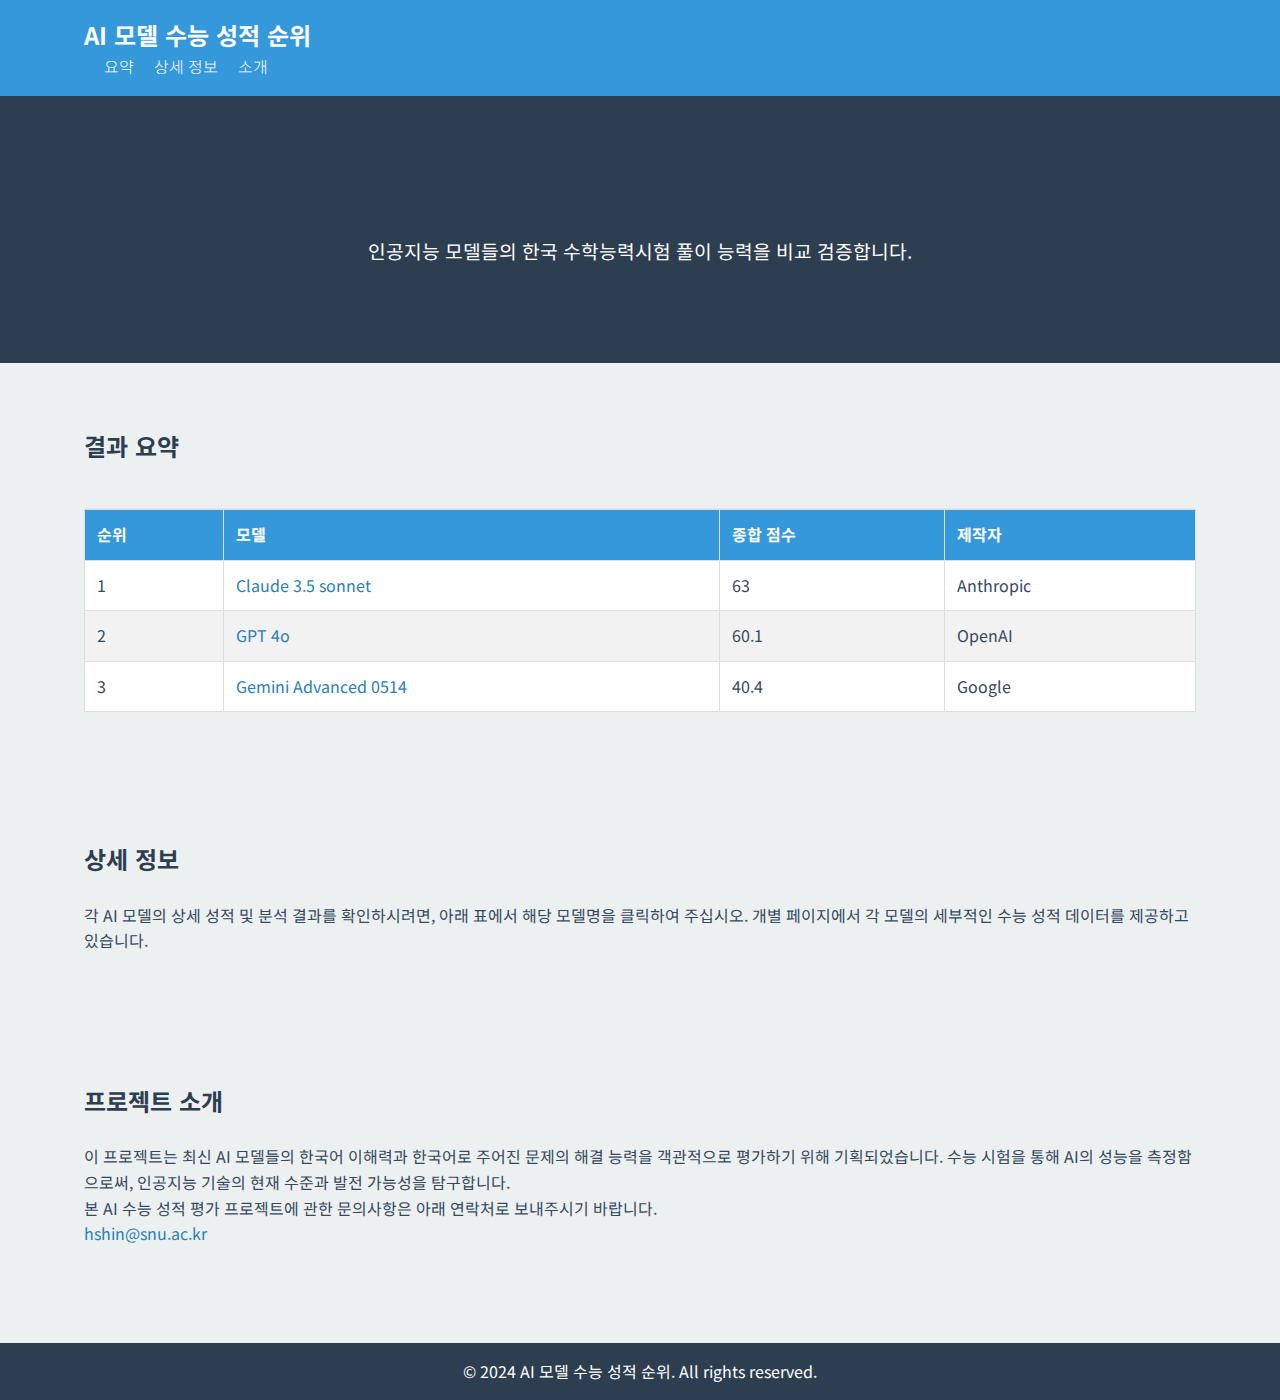
<file: index.html>
<!DOCTYPE html>
<html lang="ko">
<head>
    <meta charset="UTF-8">
    <meta name="viewport" content="width=device-width, initial-scale=1.0">
    <title>AI 모델 수능 성적 순위</title>
    <link rel="stylesheet" href="./styles.css">
    <link href="https://fonts.googleapis.com/css2?family=Noto+Sans+KR:wght@300;400;700&display=swap" rel="stylesheet">
</head>
<body>
    <header>
        <nav>
            <div class="container">
                <h1>AI 모델 수능 성적 순위</h1>
                <ul>
                    <li><a href="#summary">요약</a></li>
                    <li><a href="#details">상세 정보</a></li>
                    <li><a href="#about">소개</a></li>
                </ul>
            </div>
        </nav>
    </header>

    <main>
        <section id="hero">
            <div class="container">
                <h2>인공지능의 수능 도전</h2>
                <p>인공지능 모델들의 한국 수학능력시험 풀이 능력을 비교 검증합니다.</p>
            </div>
        </section>

        <section id="summary">
            <div class="container">
                <h2>결과 요약</h2>
                <div class="table-responsive">
                    <table>
                        <thead>
                            <tr>
                                <th>순위</th>
                                <th>모델</th>
                                <th>종합 점수</th>
                                <th>제작자</th>

                            </tr>
                        </thead>
                        <tbody>
                            <tr>
                                <td>1</td>
                                <td><a href="claude35sonnet.html">Claude 3.5 sonnet</a></td>
                                <td>63</td>
                                <td>Anthropic</td>

                            </tr>
                            <tr>
                                <td>2</td>
                                <td><a href="gpt4o.html">GPT 4o</a></td>
                                <td>60.1</td>
                                <td>OpenAI</td>

                            </tr>
                            <tr>
                                <td>3</td>
                                <td><a href="GeminiAdvanced.html">Gemini Advanced 0514</a></td>
                                <td>40.4</td>
                                <td>Google</td>

                            </tr>

                        </tbody>
                    </table>
                </div>
            </div>
        </section>

        <section id="details">
            <div class="container">
                <h2>상세 정보</h2>
                <p>각 AI 모델의 상세 성적 및 분석 결과를 확인하시려면, 아래 표에서 해당 모델명을 클릭하여 주십시오. 개별 페이지에서 각 모델의 세부적인 수능 성적 데이터를 제공하고 있습니다.</p>
            </div>
        </section>

        <section id="about">
            <div class="container">
                <h2>프로젝트 소개</h2>
                <p>이 프로젝트는 최신 AI 모델들의 한국어 이해력과 한국어로 주어진 문제의 해결 능력을 객관적으로 평가하기 위해 기획되었습니다. 수능 시험을 통해 AI의 성능을 측정함으로써, 인공지능 기술의 현재 수준과 발전 가능성을 탐구합니다.</p>
                <p>본 AI 수능 성적 평가 프로젝트에 관한 문의사항은 아래 연락처로 보내주시기 바랍니다.</p>
    <p> <a href="mailto:hshin@snu.ac.kr">hshin@snu.ac.kr</a></p>
            </div>
        </section>
    </main>

    <footer>
        <div class="container">
            <p>&copy; 2024 AI 모델 수능 성적 순위. All rights reserved.</p>
        </div>
    </footer>
</body>
</html>
</file>
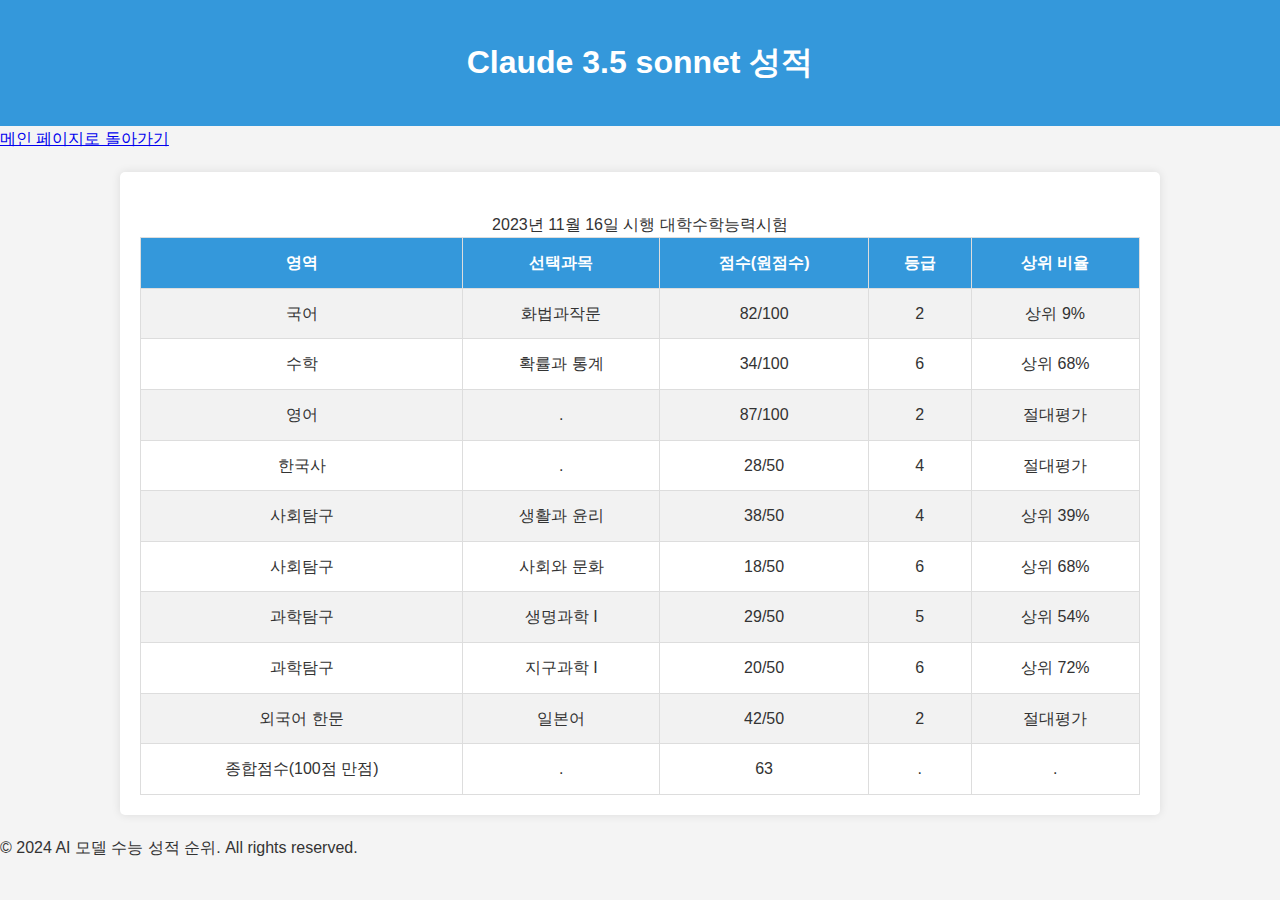
<file: claude35sonnet.html>
<!DOCTYPE html>
<html lang="ko">
<head>
    <meta charset="UTF-8">
    <meta name="viewport" content="width=device-width, initial-scale=1.0">
    <title>Claude 3.5 sonnet 성적</title>
    <link rel="stylesheet" href="./style2.css">
</head>
<body>
    <header>
        <h1>Claude 3.5 sonnet 성적</h1>
    </header>
    <nav>
        <a href="index.html">메인 페이지로 돌아가기</a>
    </nav>
    <main>
        <table>
            <caption> 2023년 11월 16일 시행 대학수학능력시험</caption>
            <tr>
                <th>영역</th>
                <th>선택과목</th>
                <th>점수(원점수)</th>
                <th>등급</th>
                <th>상위 비율</th>
            </tr>
            <tr>
                <td>국어</td>
                <td>화법과작문</td>
                <td>82/100 </td>
                <td>2</td>
                <td>상위 9%</td>
            </tr>
            <tr>
                <td>수학</td>
                <td>확률과 통계</td>
                <td>34/100 </td>
                <td>6</td>
                <td>상위 68%</td>
            </tr>
            <tr>
                <td>영어</td>
                <td>.</td>
                <td>87/100 </td>
                <td>2</td>
                <td>절대평가</td>
            </tr>          
            <tr>
                <td>한국사</td>
                <td>.</td>
                <td>28/50 </td>
                <td>4</td>
                <td>절대평가</td>
            </tr>
            <tr>
                <td>사회탐구</td>
                <td>생활과 윤리</td>
                <td>38/50 </td>
                <td>4</td>
                <td>상위 39%</td>
            </tr>
            <tr>
                <td>사회탐구</td>
                <td>사회와 문화</td>
                <td>18/50 </td>
                <td>6</td>
                <td>상위 68%</td>
            </tr>
            <tr>
                <td>과학탐구</td>
                <td>생명과학 I</td>
                <td>29/50 </td>
                <td>5</td>
                <td>상위 54%</td>
            </tr>
            <tr>
                <td>과학탐구</td>
                <td>지구과학 I</td>
                <td>20/50 </td>
                <td>6</td>
                <td>상위 72%</td>
            </tr>
            <tr>
                <td>외국어 한문</td>
                <td>일본어</td>
                <td>42/50 </td>
                <td>2</td>
                <td>절대평가</td>
            </tr>
            <tr>
                <td>종합점수(100점 만점)</td>
                <td>.</td>
                <td>63</td>
                <td>.</td>
                <td>.</td>
            </tr>
        </table>
    </main>
    <footer>
        <p>&copy; 2024 AI 모델 수능 성적 순위. All rights reserved.</p>
    </footer>
</body>
</html>
</file>
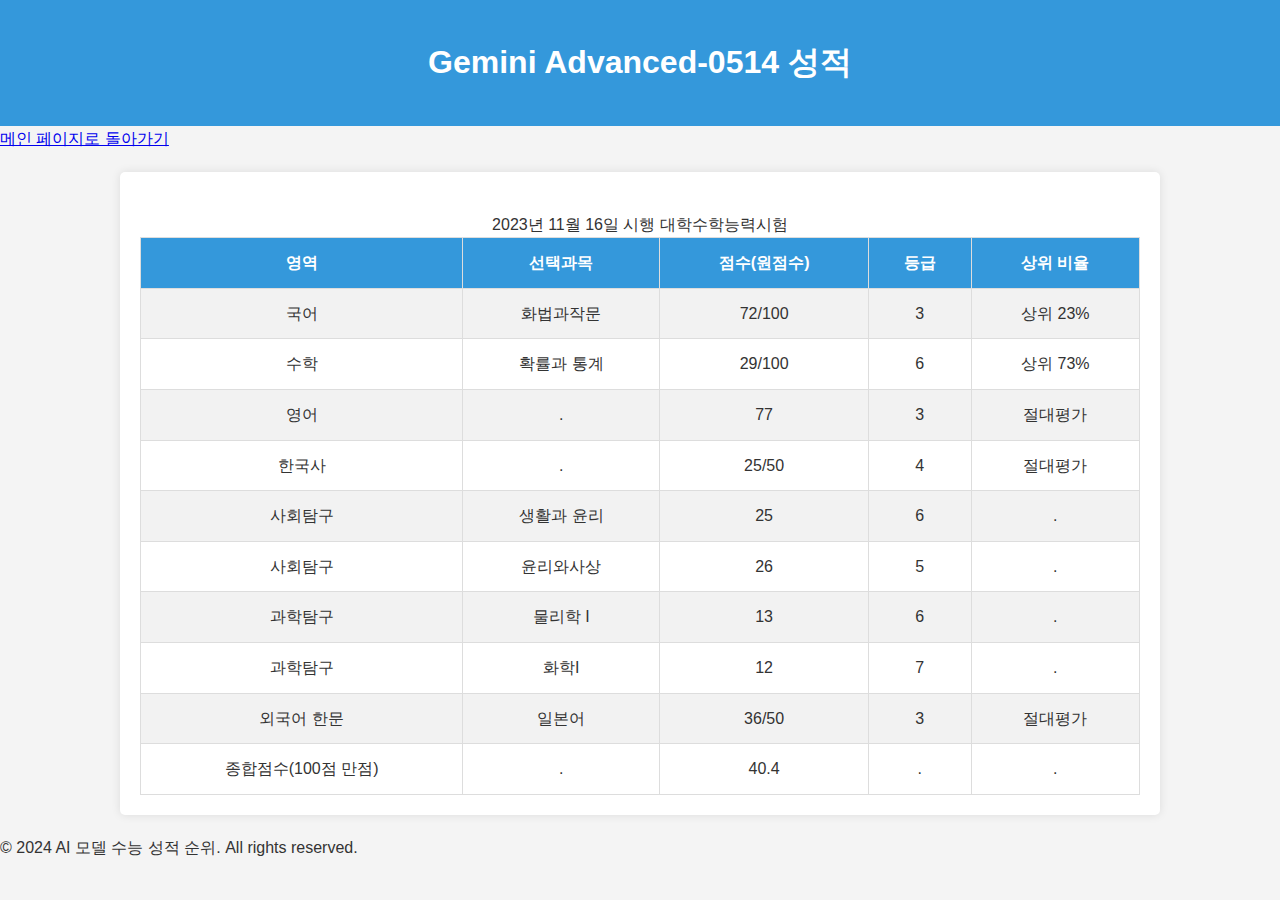
<file: GeminiAdvanced.html>
<!DOCTYPE html>
<html lang="ko">
<head>
    <meta charset="UTF-8">
    <meta name="viewport" content="width=device-width, initial-scale=1.0">
    <title>Gemini Advanced 성적 </title>
    <link rel="stylesheet" href="./style2.css">
</head>
<body>
    <header>
        <h1>Gemini Advanced-0514 성적</h1>
    </header>
    <nav>
        <a href="index.html">메인 페이지로 돌아가기</a>
    </nav>
    <main>
        <table>
            <caption> 2023년 11월 16일 시행 대학수학능력시험</caption>
            <tr>
                <th>영역</th>
                <th>선택과목</th>
                <th>점수(원점수)</th>
                <th>등급</th>
                <th>상위 비율</th>
            </tr>
            <tr>
                <td>국어</td>
                <td>화법과작문</td>
                <td>72/100</td>
                <td>3</td>
                <td> 상위 23%</td>
            </tr>
            <tr>
                <td>수학</td>
                <td>확률과 통계</td>
                <td>29/100</td>
               <td>6</td>
                <td>상위 73%</td>
            </tr>
            <tr>
                <td>영어</td>
                <td>.</td>
                <td>77</td>
                <td>3</td>
                <td>절대평가</td>
            </tr>          
            <tr>
                <td>한국사</td>
                <td>.</td>
               <td>25/50</td>
                <td>4</td>
                <td>절대평가</td>
            </tr>
            <tr>
                <td>사회탐구</td>
                <td>생활과 윤리</td>
                <td>25</td>
                <td>6</td>
                <td>.</td>
            </tr>
            <tr>
                <td>사회탐구</td>
                <td>윤리와사상</td>
                <td>26</td>
                <td>5</td>
               <td>.</td>
            </tr>
            <tr>
                <td>과학탐구</td>
                <td>물리학 I</td>
                <td>13</td>
               <td>6</td>
                <td>.</td>
            </tr>
            <tr>
                <td>과학탐구</td>
                <td>화학I</td>
    <td>12</td>
               <td>7</td>
                <td>.</td>
            </tr>
            <tr>
                <td>외국어 한문</td>
                <td>일본어</td>
             <td>36/50</td>
               <td>3</td>
                <td>절대평가</td>
            </tr>
            <tr>
                <td>종합점수(100점 만점)</td>
                <td>.</td>
                <td>40.4 </td>
                <td>.</td>
                <td>.</td>
            </tr>
        </table>
    </main>
    <footer>
        <p>&copy; 2024 AI 모델 수능 성적 순위. All rights reserved.</p>
    </footer>
</body>
</html>
</file>
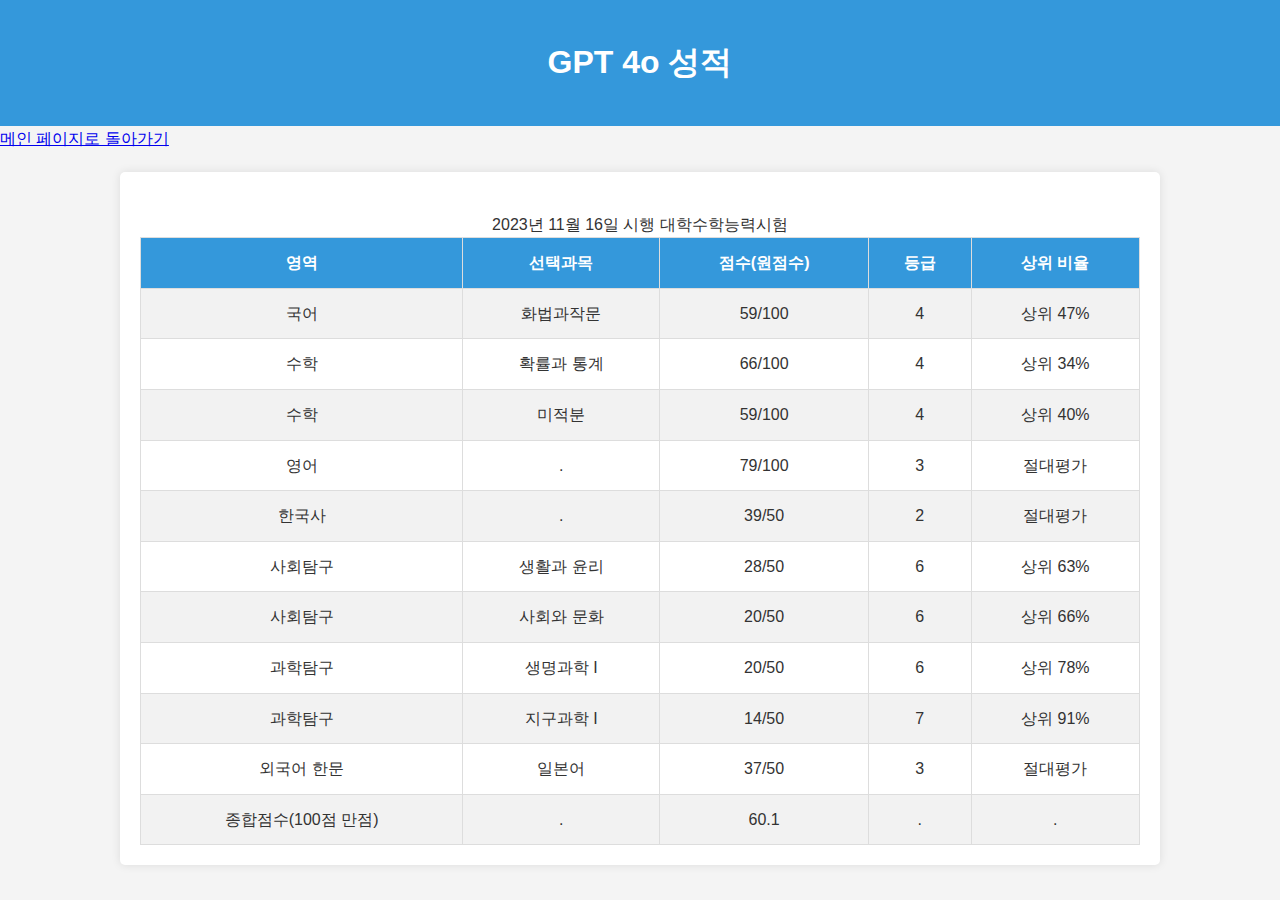
<file: gpt4o.html>
<!DOCTYPE html>
<html lang="ko">
<head>
    <meta charset="UTF-8">
    <meta name="viewport" content="width=device-width, initial-scale=1.0">
    <title>GPT 4o 성적</title>
    <link rel="stylesheet" href="./style2.css">
</head>
<body>
    <header>
        <h1>GPT 4o 성적</h1>
    </header>
    <nav>
        <a href="index.html">메인 페이지로 돌아가기</a>
    </nav>
    <main>
        <table>
            <caption> 2023년 11월 16일 시행 대학수학능력시험</caption>
            <tr>
                <th>영역</th>
                <th>선택과목</th>
                <th>점수(원점수)</th>
                <th>등급</th>
                <th>상위 비율</th>
            </tr>
            <tr>
                <td>국어</td>
                <td>화법과작문</td>
                <td>59/100 </td>
                <td>4</td>
                <td>상위 47%</td>
            </tr>
            <tr>
                <td>수학</td>
                <td>확률과 통계</td>
                <td>66/100 </td>
                <td>4</td>
                <td>상위 34%</td>
            </tr>
            <tr>
                <td>수학</td>
                <td>미적분</td>
                <td>59/100 </td>
                <td>4</td>
                <td>상위 40%</td>
            </tr>
            <tr>
                <td>영어</td>
                <td>.</td>
                <td>79/100 </td>
                <td>3</td>
                <td>절대평가</td>
            </tr>          
            <tr>
                <td>한국사</td>
                <td>.</td>
                <td>39/50 </td>
                <td>2</td>
                <td>절대평가</td>
            </tr>
            <tr>
                <td>사회탐구</td>
                <td>생활과 윤리</td>
                <td>28/50 </td>
                <td>6</td>
                <td>상위 63%</td>
            </tr>
            <tr>
                <td>사회탐구</td>
                <td>사회와 문화</td>
                <td> 20/50  </td>
                <td>6</td>
                <td>상위 66%</td>
            </tr>
            <tr>
                <td>과학탐구</td>
                <td>생명과학 I</td>
                <td>20/50 </td>
                <td>6</td>
                <td>상위 78%</td>
            </tr>
            <tr>
                <td>과학탐구</td>
                <td>지구과학 I</td>
                <td>14/50 </td>
                <td>7</td>
                <td>상위 91%</td>
            </tr>
            <tr>
                <td>외국어 한문</td>
                <td>일본어</td>
                <td>37/50 </td>
                <td>3</td>
                <td>절대평가</td>
            </tr>
            <tr>
                <td> 종합점수(100점 만점) </td>
                <td> . </td>
                <td> 60.1</td>
                <td>.</td>
                <td>.</td>
            </tr>
        </table>
    </main>
</body>
</html>
</file>
<file: styles.css>
:root {
    --primary-color: #3498db;
    --secondary-color: #2c3e50;
    --background-color: #ecf0f1;
    --text-color: #34495e;
    --link-color: #2980b9;
}

* {
    margin: 0;
    padding: 0;
    box-sizing: border-box;
}

body {
    font-family: 'Noto Sans KR', sans-serif;
    line-height: 1.6;
    color: var(--text-color);
    background-color: var(--background-color);
}

.container {
    width: 90%;
    max-width: 1200px;
    margin: 0 auto;
    padding: 0 20px;
}

header {
    background-color: var(--primary-color);
    color: white;
    padding: 1rem 0;
    position: fixed;
    width: 100%;
    top: 0;
    z-index: 1000;
}

nav {
    display: flex;
    justify-content: space-between;
    align-items: center;
}

nav h1 {
    font-size: 1.5rem;
    font-weight: 700;
}

nav ul {
    display: flex;
    list-style: none;
}

nav ul li {
    margin-left: 20px;
}

nav ul li a {
    color: white;
    text-decoration: none;
    font-weight: 300;
    transition: color 0.3s ease;
}

nav ul li a:hover {
    color: var(--secondary-color);
}

main {
    margin-top: 60px;
}

section {
    padding: 4rem 0;
}

#hero {
    background-color: var(--secondary-color);
    color: white;
    text-align: center;
    padding: 6rem 0;
}

#hero h2 {
    font-size: 2.5rem;
    margin-bottom: 1rem;
}

#hero p {
    font-size: 1.2rem;
    max-width: 600px;
    margin: 0 auto;
}

h2 {
    color: var(--secondary-color);
    margin-bottom: 1.5rem;
}

.table-responsive {
    overflow-x: auto;
}

table {
    width: 100%;
    border-collapse: collapse;
    margin-top: 20px;
    background-color: white;
    box-shadow: 0 1px 3px rgba(0,0,0,0.12), 0 1px 2px rgba(0,0,0,0.24);
}

th, td {
    border: 1px solid #ddd;
    padding: 12px;
    text-align: left;
}

th {
    background-color: var(--primary-color);
    color: white;
    font-weight: 700;
}

tr:nth-child(even) {
    background-color: #f2f2f2;
}

a {
    color: var(--link-color);
    text-decoration: none;
    transition: color 0.3s ease;
}

a:hover {
    color: var(--primary-color);
    text-decoration: underline;
}

footer {
    background-color: var(--secondary-color);
    color: white;
    text-align: center;
    padding: 1rem 0;
    margin-top: 2rem;
}

@media (max-width: 768px) {
    nav {
        flex-direction: column;
    }

    nav ul {
        margin-top: 1rem;
    }

    nav ul li {
        margin: 0 10px;
    }

    #hero {
        padding: 4rem 0;
    }

    #hero h2 {
        font-size: 2rem;
    }
}
</file>
<file: style2.css>
body {
    font-family: Arial, sans-serif;
    line-height: 1.6;
    margin: 0;
    padding: 0;
    background-color: #f4f4f4;
    color: #333;
}

header {
    background-color: #3498db;
    color: white;
    text-align: center;
    padding: 1rem;
}

main {
    max-width: 1000px;
    margin: 20px auto;
    padding: 20px;
    background-color: white;
    box-shadow: 0 0 10px rgba(0,0,0,0.1);
    border-radius: 5px;
}

table {
    width: 100%;
    border-collapse: collapse;
    margin-top: 20px;
}

th, td {
    border: 1px solid #ddd;
    padding: 12px;
    text-align: center;
}

th {
    background-color: #3498db;
    color: white;
}

tr:nth-child(even) {
    background-color: #f2f2f2;
}

@media (max-width: 768px) {
    main {
        padding: 10px;
    }
    
    table {
        font-size: 14px;
    }
    
    th, td {
        padding: 8px;
    }
}

@media (max-width: 480px) {
    table {
        font-size: 12px;
    }
    
    th, td {
        padding: 6px;
    }
}
</file>
